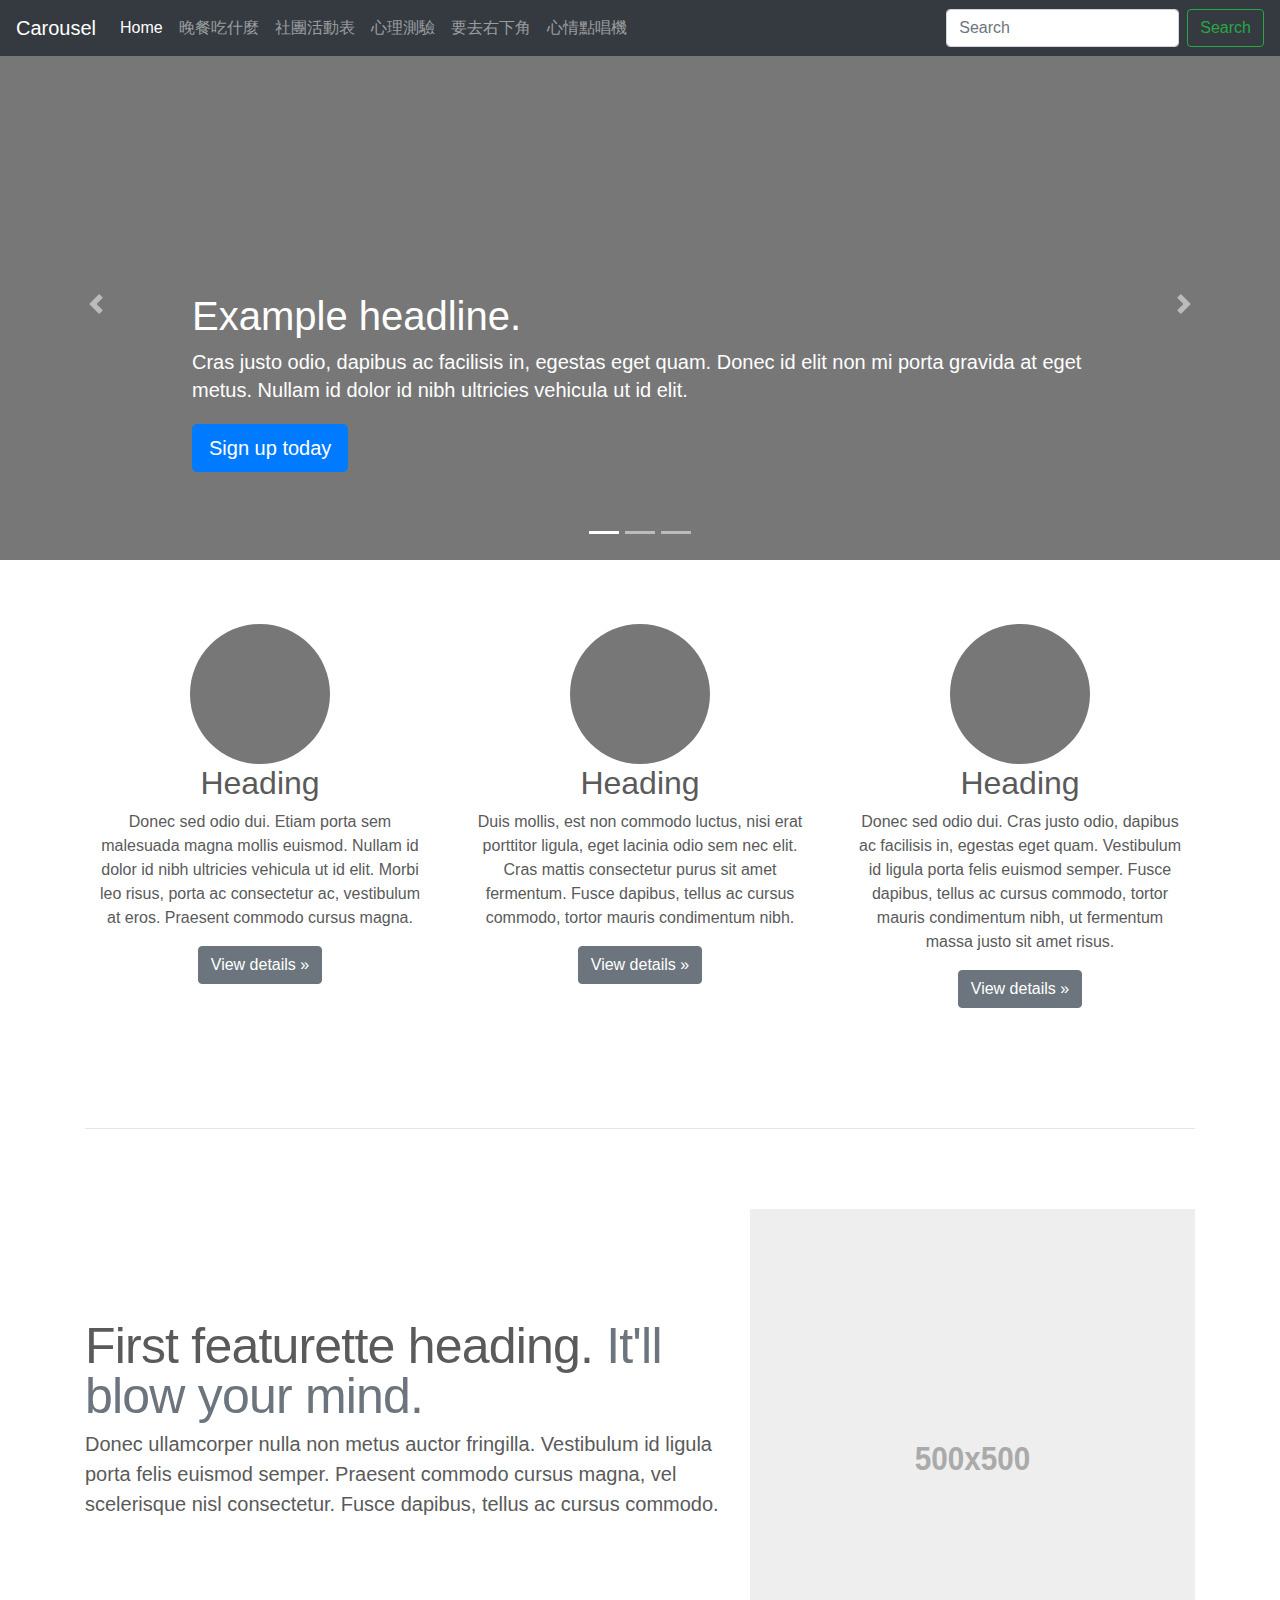
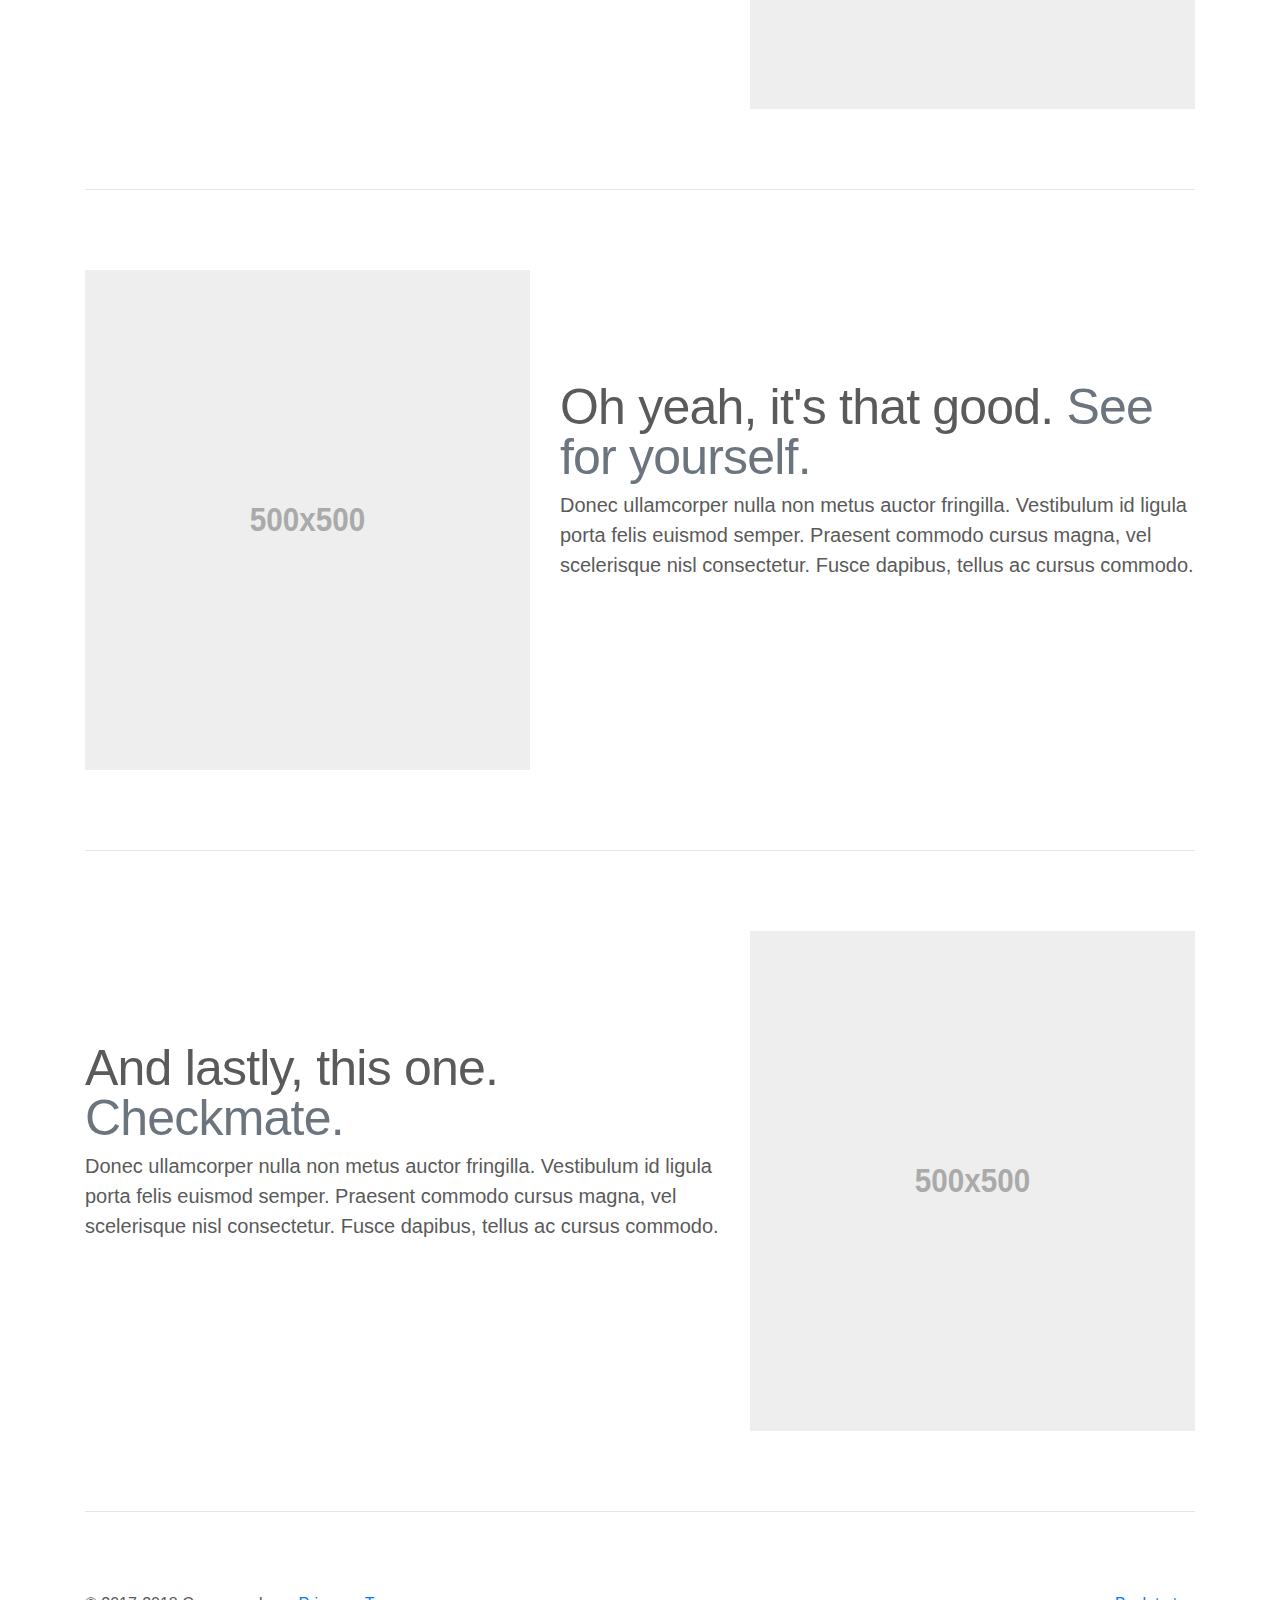
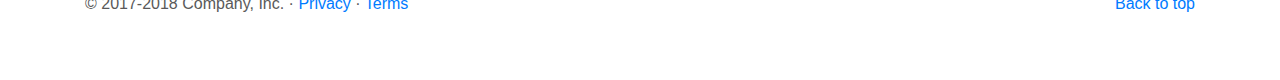
<file: index.html>
<!doctype html>
<html lang="en">
  <head>
    <meta charset="utf-8">
    <meta name="viewport" content="width=device-width, initial-scale=1, shrink-to-fit=no">
    <meta name="description" content="">
    <meta name="author" content="">
    <link rel="icon" href="favicon.ico">

    <title>Carousel Template for Bootstrap</title>

    <!-- Bootstrap core CSS -->
    <link href="dist/css/bootstrap.min.css" rel="stylesheet">

    <!-- Custom styles for this template -->
    <link href="carousel.css" rel="stylesheet">
  </head>
  <body>

    <header>
      <nav class="navbar navbar-expand-md navbar-dark fixed-top bg-dark">
        <a class="navbar-brand" href="#">Carousel</a>
        <button class="navbar-toggler" type="button" data-toggle="collapse" data-target="#navbarCollapse" aria-controls="navbarCollapse" aria-expanded="false" aria-label="Toggle navigation">
          <span class="navbar-toggler-icon"></span>
        </button>
        <div class="collapse navbar-collapse" id="navbarCollapse">
          <ul class="navbar-nav mr-auto">
            <li class="nav-item active">
              <a class="nav-link" href="#">Home <span class="sr-only">(current)</span></a>
            </li>
            <li class="nav-item">
              <a class="nav-link" href="randomSelector.html">晚餐吃什麼</a>
            </li>
            <li class="nav-item">
              <a class="nav-link" href="clubActivity.html">社團活動表</a>
            </li>
            <li class="nav-item">
              <a class="nav-link" href="q&a_test.html">心理測驗</a>
            </li>
            <li class="nav-item">
              <a class="nav-link" href="rpg_small.html">要去右下角</a>
            </li>
            <li class="nav-item">
              <a class="nav-link" href="youtubePlayer.html">心情點唱機</a>
            </li>
            <!--
            <li class="nav-item">
              <a class="nav-link disabled" href="#">Disabled</a>
            </li>
            -->
          </ul>
          <form class="form-inline mt-2 mt-md-0">
            <input class="form-control mr-sm-2" type="text" placeholder="Search" aria-label="Search">
            <button class="btn btn-outline-success my-2 my-sm-0" type="submit">Search</button>
          </form>
        </div>
      </nav>
    </header>

    <main role="main">

      <div id="myCarousel" class="carousel slide" data-ride="carousel">
        <ol class="carousel-indicators">
          <li data-target="#myCarousel" data-slide-to="0" class="active"></li>
          <li data-target="#myCarousel" data-slide-to="1"></li>
          <li data-target="#myCarousel" data-slide-to="2"></li>
        </ol>
        <div class="carousel-inner">
          <div class="carousel-item active">
            <img class="first-slide" src="[data-uri]" alt="First slide">
            <div class="container">
              <div class="carousel-caption text-left">
                <h1>Example headline.</h1>
                <p>Cras justo odio, dapibus ac facilisis in, egestas eget quam. Donec id elit non mi porta gravida at eget metus. Nullam id dolor id nibh ultricies vehicula ut id elit.</p>
                <p><a class="btn btn-lg btn-primary" href="#" role="button">Sign up today</a></p>
              </div>
            </div>
          </div>
          <div class="carousel-item">
            <img class="second-slide" src="[data-uri]" alt="Second slide">
            <div class="container">
              <div class="carousel-caption">
                <h1>Another example headline.</h1>
                <p>Cras justo odio, dapibus ac facilisis in, egestas eget quam. Donec id elit non mi porta gravida at eget metus. Nullam id dolor id nibh ultricies vehicula ut id elit.</p>
                <p><a class="btn btn-lg btn-primary" href="#" role="button">Learn more</a></p>
              </div>
            </div>
          </div>
          <div class="carousel-item">
            <img class="third-slide" src="[data-uri]" alt="Third slide">
            <div class="container">
              <div class="carousel-caption text-right">
                <h1>One more for good measure.</h1>
                <p>Cras justo odio, dapibus ac facilisis in, egestas eget quam. Donec id elit non mi porta gravida at eget metus. Nullam id dolor id nibh ultricies vehicula ut id elit.</p>
                <p><a class="btn btn-lg btn-primary" href="#" role="button">Browse gallery</a></p>
              </div>
            </div>
          </div>
        </div>
        <a class="carousel-control-prev" href="#myCarousel" role="button" data-slide="prev">
          <span class="carousel-control-prev-icon" aria-hidden="true"></span>
          <span class="sr-only">Previous</span>
        </a>
        <a class="carousel-control-next" href="#myCarousel" role="button" data-slide="next">
          <span class="carousel-control-next-icon" aria-hidden="true"></span>
          <span class="sr-only">Next</span>
        </a>
      </div>


      <!-- Marketing messaging and featurettes
      ================================================== -->
      <!-- Wrap the rest of the page in another container to center all the content. -->

      <div class="container marketing">

        <!-- Three columns of text below the carousel -->
        <div class="row">
          <div class="col-lg-4">
            <img class="rounded-circle" src="[data-uri]" alt="Generic placeholder image" width="140" height="140">
            <h2>Heading</h2>
            <p>Donec sed odio dui. Etiam porta sem malesuada magna mollis euismod. Nullam id dolor id nibh ultricies vehicula ut id elit. Morbi leo risus, porta ac consectetur ac, vestibulum at eros. Praesent commodo cursus magna.</p>
            <p><a class="btn btn-secondary" href="#" role="button">View details &raquo;</a></p>
          </div><!-- /.col-lg-4 -->
          <div class="col-lg-4">
            <img class="rounded-circle" src="[data-uri]" alt="Generic placeholder image" width="140" height="140">
            <h2>Heading</h2>
            <p>Duis mollis, est non commodo luctus, nisi erat porttitor ligula, eget lacinia odio sem nec elit. Cras mattis consectetur purus sit amet fermentum. Fusce dapibus, tellus ac cursus commodo, tortor mauris condimentum nibh.</p>
            <p><a class="btn btn-secondary" href="#" role="button">View details &raquo;</a></p>
          </div><!-- /.col-lg-4 -->
          <div class="col-lg-4">
            <img class="rounded-circle" src="[data-uri]" alt="Generic placeholder image" width="140" height="140">
            <h2>Heading</h2>
            <p>Donec sed odio dui. Cras justo odio, dapibus ac facilisis in, egestas eget quam. Vestibulum id ligula porta felis euismod semper. Fusce dapibus, tellus ac cursus commodo, tortor mauris condimentum nibh, ut fermentum massa justo sit amet risus.</p>
            <p><a class="btn btn-secondary" href="#" role="button">View details &raquo;</a></p>
          </div><!-- /.col-lg-4 -->
        </div><!-- /.row -->


        <!-- START THE FEATURETTES -->

        <hr class="featurette-divider">

        <div class="row featurette">
          <div class="col-md-7">
            <h2 class="featurette-heading">First featurette heading. <span class="text-muted">It'll blow your mind.</span></h2>
            <p class="lead">Donec ullamcorper nulla non metus auctor fringilla. Vestibulum id ligula porta felis euismod semper. Praesent commodo cursus magna, vel scelerisque nisl consectetur. Fusce dapibus, tellus ac cursus commodo.</p>
          </div>
          <div class="col-md-5">
            <img class="featurette-image img-fluid mx-auto" data-src="holder.js/500x500/auto" alt="Generic placeholder image">
          </div>
        </div>

        <hr class="featurette-divider">

        <div class="row featurette">
          <div class="col-md-7 order-md-2">
            <h2 class="featurette-heading">Oh yeah, it's that good. <span class="text-muted">See for yourself.</span></h2>
            <p class="lead">Donec ullamcorper nulla non metus auctor fringilla. Vestibulum id ligula porta felis euismod semper. Praesent commodo cursus magna, vel scelerisque nisl consectetur. Fusce dapibus, tellus ac cursus commodo.</p>
          </div>
          <div class="col-md-5 order-md-1">
            <img class="featurette-image img-fluid mx-auto" data-src="holder.js/500x500/auto" alt="Generic placeholder image">
          </div>
        </div>

        <hr class="featurette-divider">

        <div class="row featurette">
          <div class="col-md-7">
            <h2 class="featurette-heading">And lastly, this one. <span class="text-muted">Checkmate.</span></h2>
            <p class="lead">Donec ullamcorper nulla non metus auctor fringilla. Vestibulum id ligula porta felis euismod semper. Praesent commodo cursus magna, vel scelerisque nisl consectetur. Fusce dapibus, tellus ac cursus commodo.</p>
          </div>
          <div class="col-md-5">
            <img class="featurette-image img-fluid mx-auto" data-src="holder.js/500x500/auto" alt="Generic placeholder image">
          </div>
        </div>

        <hr class="featurette-divider">

        <!-- /END THE FEATURETTES -->

      </div><!-- /.container -->


      <!-- FOOTER -->
      <footer class="container">
        <p class="float-right"><a href="#">Back to top</a></p>
        <p>&copy; 2017-2018 Company, Inc. &middot; <a href="#">Privacy</a> &middot; <a href="#">Terms</a></p>
      </footer>
    </main>

    <!-- Bootstrap core JavaScript
    ================================================== -->
    <!-- Placed at the end of the document so the pages load faster -->
    <script src="https://code.jquery.com/jquery-3.3.1.slim.min.js" integrity="sha384-q8i/X+965DzO0rT7abK41JStQIAqVgRVzpbzo5smXKp4YfRvH+8abtTE1Pi6jizo" crossorigin="anonymous"></script>
    <script>window.jQuery || document.write('<script src="assets/js/vendor/jquery-slim.min.js"><\/script>')</script>
    <script src="assets/js/vendor/popper.min.js"></script>
    <script src="dist/js/bootstrap.min.js"></script>
    <!-- Just to make our placeholder images work. Don't actually copy the next line! -->
    <script src="assets/js/vendor/holder.min.js"></script>
  </body>
</html>
</file>
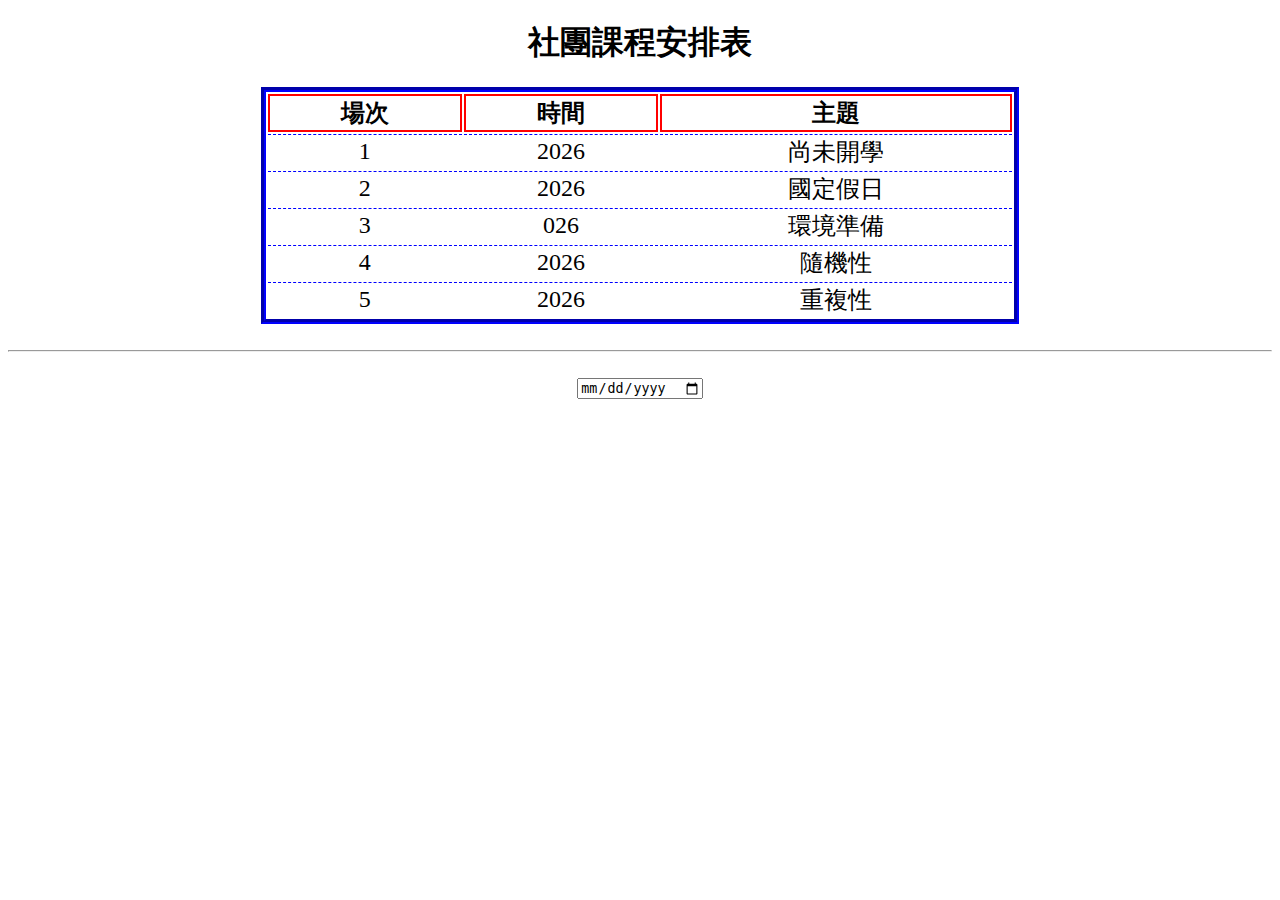
<file: ClubActivity/index.html>
<!DOCTYPE html>
 <html>
    <head>
        <meta charset="utf-8">
        <title>Hello JavaScipt</title>
        <link rel="stylesheet" href="style.css">
        <script src = "https://code.jquery.com/jquery-3.4.1.min.js"></script>
        <script src = "new_main.js"></script>
        <script src = "topic.js"></script>
    </head>
    <body>
        <h1>社團課程安排表</h1>
        <table id = "courseTable"></table>
        <br><hr><br>
        <input type = "date" id = "inputData">
    </body>
</html>
</file>
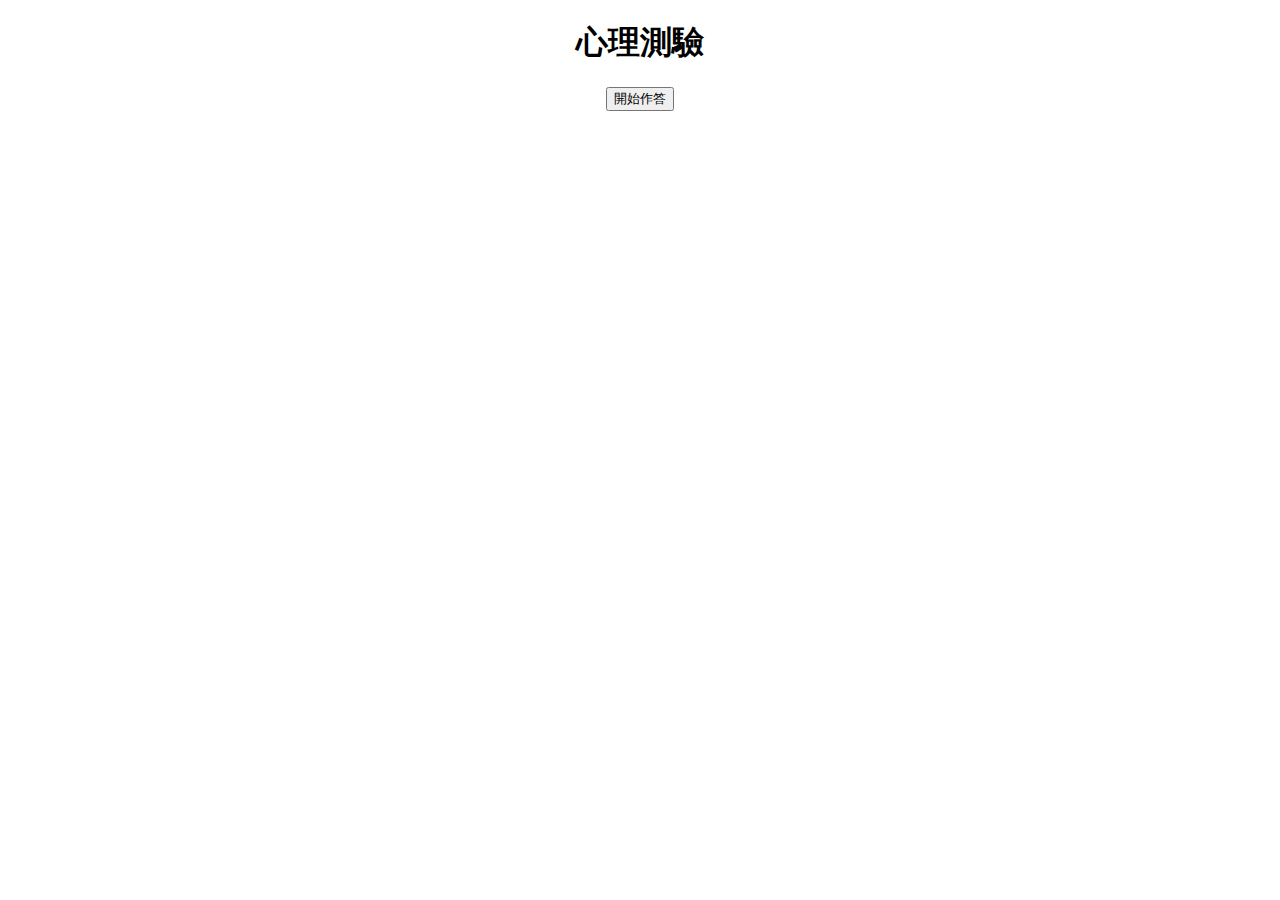
<file: Q&A_test/index.html>
<!DOCTYPE html>
 <html>
    <head>
        <meta charset="utf-8">
        <title>Hello JavaScipt</title>
        <link rel="stylesheet" href="style.css">
        <script src = "https://code.jquery.com/jquery-3.4.1.min.js"></script>
        <script src = "main.js"></script>
        <script src = "data.js"></script>
    </head>
    <body>
        <h1>心理測驗</h1>
        <div>
            <h2 id = "question"></h2>
            <div id = "options"></div>
        </div>
        <input id = "startButton" type = "button" value = "開始作答">
    </body>
</html>
</file>
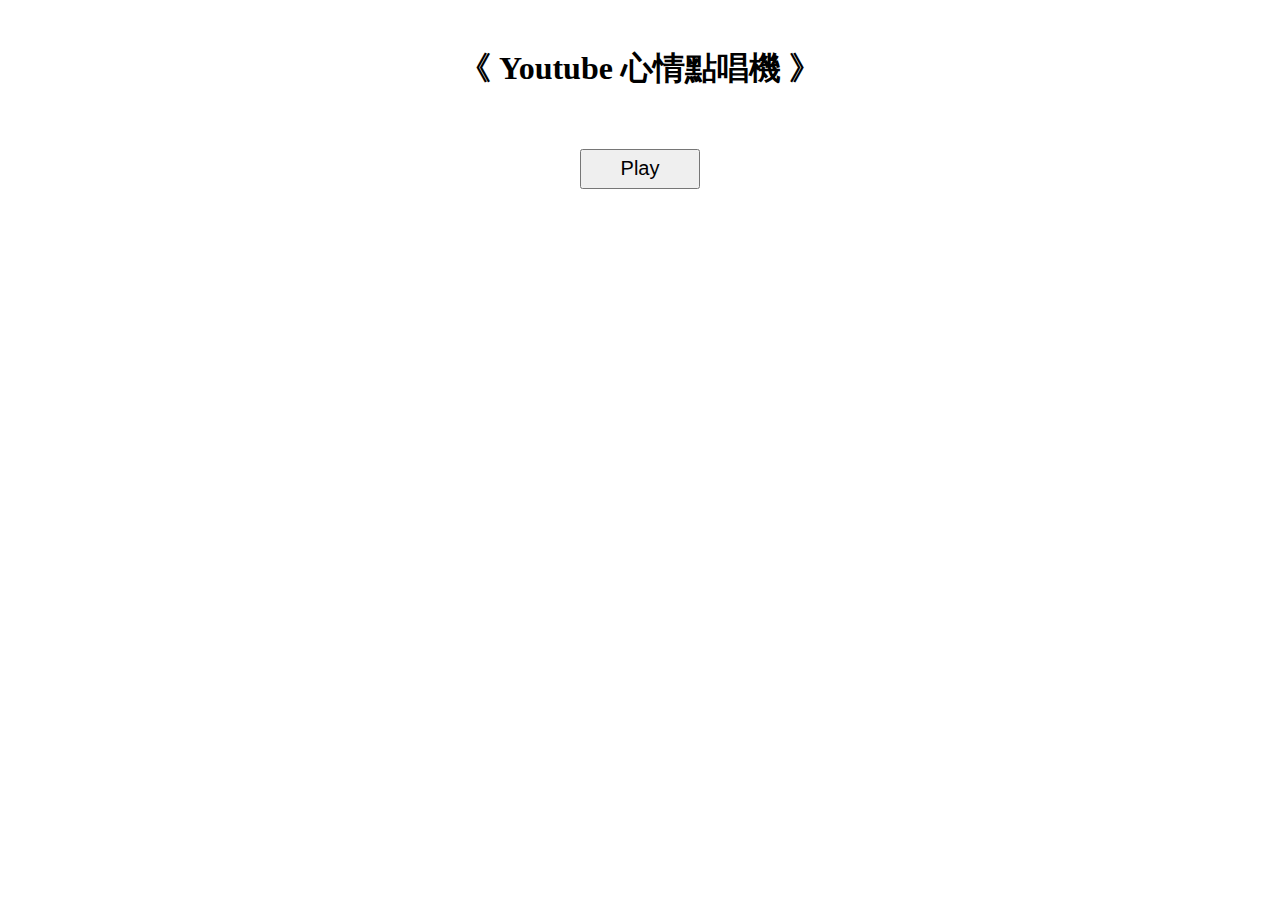
<file: YoutubePlayer/index.html>
<!DOCTYPE html>
 <html>
    <head>
        <meta charset="utf-8">
        <title>Youtube Player</title>
        <link rel="stylesheet" href="style.css">
        <script src = "https://code.jquery.com/jquery-3.4.1.min.js"></script>
        <script src = "https://www.youtube.com/iframe_api"></script>
        <script src = "main.js"></script>
        <script src = "playlist.js"></script>
    </head>
    <body>
        <br>
        <h1>《 Youtube 心情點唱機 》</h1>
        <h2></h2>  <!--歌曲名稱預計位置-->
        <div id = "player"></div>  <!--Youtube撥放器預計位置-->
        <br>
        <br>
        <input id = "playButton" type = "button" value = "Play" style="width:120px;height:40px;font-size:20px;">
    </body>
</html>
</file>
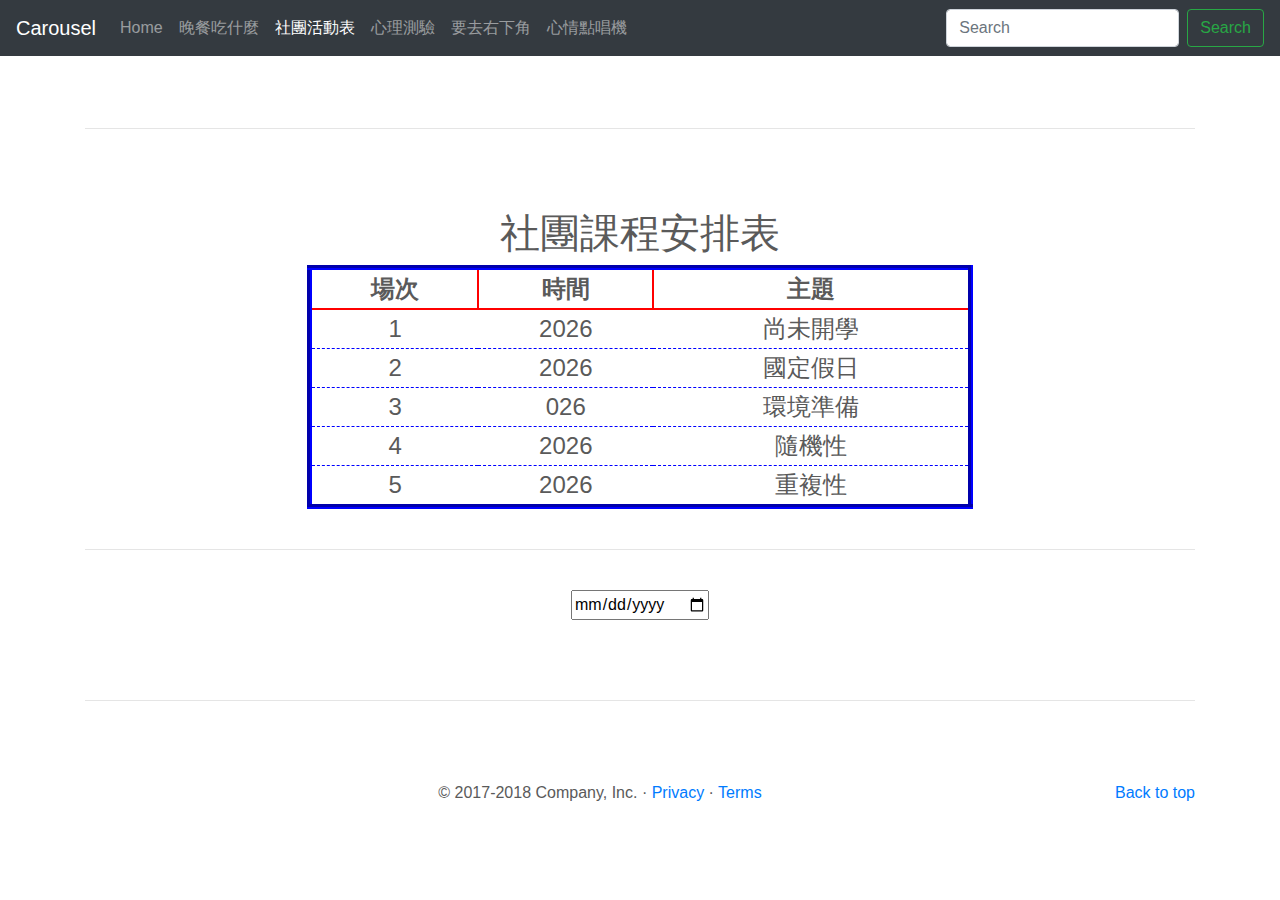
<file: clubActivity.html>
<!doctype html>
<html lang="en">
  <head>
    <meta charset="utf-8">
    <meta name="viewport" content="width=device-width, initial-scale=1, shrink-to-fit=no">
    <meta name="description" content="">
    <meta name="author" content="">
    <link rel="icon" href="favicon.ico">

    <title>Carousel Template for Bootstrap</title>

    <!-- Bootstrap core CSS -->
    <link href="dist/css/bootstrap.min.css" rel="stylesheet">
    <link href="ClubActivity/style.css" rel="stylesheet">

    <!-- Custom styles for this template -->
    <link href="carousel.css" rel="stylesheet">
  </head>
  <body>

    <header>
      <nav class="navbar navbar-expand-md navbar-dark fixed-top bg-dark">
        <a class="navbar-brand" href="#">Carousel</a>
        <button class="navbar-toggler" type="button" data-toggle="collapse" data-target="#navbarCollapse" aria-controls="navbarCollapse" aria-expanded="false" aria-label="Toggle navigation">
          <span class="navbar-toggler-icon"></span>
        </button>
        <div class="collapse navbar-collapse" id="navbarCollapse">
          <ul class="navbar-nav mr-auto">
            <li class="nav-item">
              <a class="nav-link" href="index.html">Home <span class="sr-only">(current)</span></a>
            </li>
            <li class="nav-item">
              <a class="nav-link" href="randomSelector.html">晚餐吃什麼</a>
            </li>
            <li class="nav-item active">
              <a class="nav-link" href="clubActivity.html">社團活動表</a>
            </li>
            <li class="nav-item">
              <a class="nav-link" href="q&a_test.html">心理測驗</a>
            </li>
            <li class="nav-item">
              <a class="nav-link" href="rpg_small.html">要去右下角</a>
            </li>
            <li class="nav-item">
              <a class="nav-link" href="youtubePlayer.html">心情點唱機</a>
            </li>
            <!--
            <li class="nav-item">
              <a class="nav-link disabled" href="#">Disabled</a>
            </li>
            -->
          </ul>
          <form class="form-inline mt-2 mt-md-0">
            <input class="form-control mr-sm-2" type="text" placeholder="Search" aria-label="Search">
            <button class="btn btn-outline-success my-2 my-sm-0" type="submit">Search</button>
          </form>
        </div>
      </nav>
    </header>


    <main role="main">

        <div class="container marketing">
          <hr class="featurette-divider">

          <h1>社團課程安排表</h1>
          <table id = "courseTable"></table>
          <br><hr><br>
          <input type = "date" id = "inputDate">
        
          <hr class="featurette-divider">
        </div>
        <!-- FOOTER -->
        <footer class="container">
          <p class="float-right"><a href="#">Back to top</a></p>
          <p>&copy; 2017-2018 Company, Inc. &middot; <a href="#">Privacy</a> &middot; <a href="#">Terms</a></p>
        </footer>
      </main>

    <!-- Bootstrap core JavaScript
    ================================================== -->
    <!-- Placed at the end of the document so the pages load faster -->
    <script src="https://code.jquery.com/jquery-3.3.1.slim.min.js" integrity="sha384-q8i/X+965DzO0rT7abK41JStQIAqVgRVzpbzo5smXKp4YfRvH+8abtTE1Pi6jizo" crossorigin="anonymous"></script>
    <script>window.jQuery || document.write('<script src="assets/js/vendor/jquery-slim.min.js"><\/script>')</script>
    <script src="assets/js/vendor/popper.min.js"></script>
    <script src="dist/js/bootstrap.min.js"></script>
    <!-- Just to make our placeholder images work. Don't actually copy the next line! -->
    <script src="assets/js/vendor/holder.min.js"></script>
    <script src = "ClubActivity/new_main.js"></script>
    <script src = "ClubActivity/topic.js"></script>
  </body>
</html>
</file>
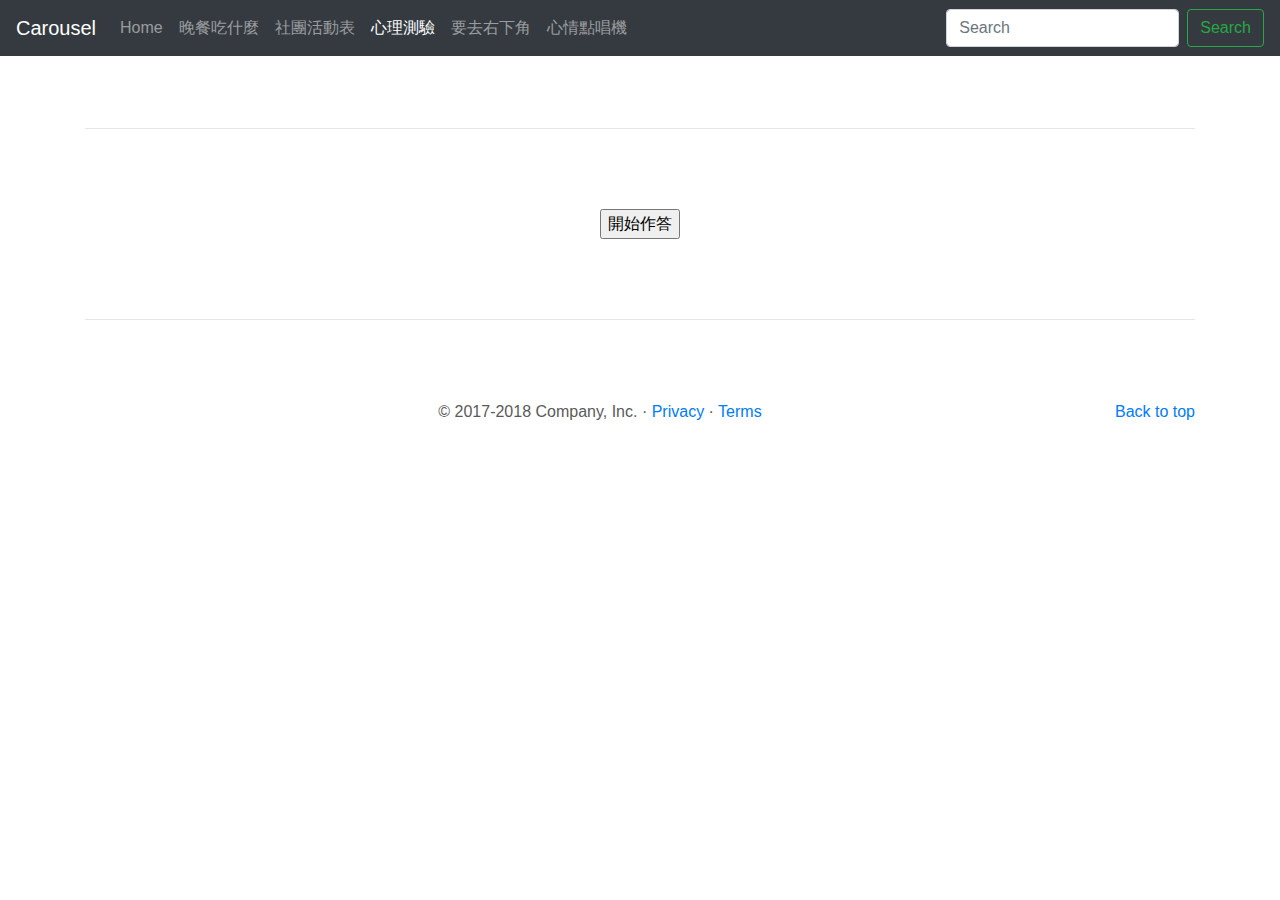
<file: q&a_test.html>
<!doctype html>
<html lang="en">
  <head>
    <meta charset="utf-8">
    <meta name="viewport" content="width=device-width, initial-scale=1, shrink-to-fit=no">
    <meta name="description" content="">
    <meta name="author" content="">
    <link rel="icon" href="favicon.ico">

    <title>Carousel Template for Bootstrap</title>

    <!-- Bootstrap core CSS -->
    <link href="dist/css/bootstrap.min.css" rel="stylesheet">
    <link href="Q&A_test/style.css" rel="stylesheet">

    <!-- Custom styles for this template -->
    <link href="carousel.css" rel="stylesheet">
  </head>
  <body>

    <header>
      <nav class="navbar navbar-expand-md navbar-dark fixed-top bg-dark">
        <a class="navbar-brand" href="#">Carousel</a>
        <button class="navbar-toggler" type="button" data-toggle="collapse" data-target="#navbarCollapse" aria-controls="navbarCollapse" aria-expanded="false" aria-label="Toggle navigation">
          <span class="navbar-toggler-icon"></span>
        </button>
        <div class="collapse navbar-collapse" id="navbarCollapse">
          <ul class="navbar-nav mr-auto">
            <li class="nav-item">
              <a class="nav-link" href="index.html">Home <span class="sr-only">(current)</span></a>
            </li>
            <li class="nav-item">
              <a class="nav-link" href="randomSelector.html">晚餐吃什麼</a>
            </li>
            <li class="nav-item">
              <a class="nav-link" href="clubActivity.html">社團活動表</a>
            </li>
            <li class="nav-item active">
              <a class="nav-link" href="q&a_test.html">心理測驗</a>
            </li>
            <li class="nav-item">
              <a class="nav-link" href="rpg_small.html">要去右下角</a>
            </li>
            <li class="nav-item">
              <a class="nav-link" href="youtubePlayer.html">心情點唱機</a>
            </li>
            <!--
            <li class="nav-item">
              <a class="nav-link disabled" href="#">Disabled</a>
            </li>
            -->
          </ul>
          <form class="form-inline mt-2 mt-md-0">
            <input class="form-control mr-sm-2" type="text" placeholder="Search" aria-label="Search">
            <button class="btn btn-outline-success my-2 my-sm-0" type="submit">Search</button>
          </form>
        </div>
      </nav>
    </header>


    <main role="main">

        <div class="container marketing">
          <hr class="featurette-divider">

          <div>
            <h2 id = "question"></h2>
            <div id = "options"></div>
          </div> 
          <input id = "startButton" type = "button" value = "開始作答">
        
          <hr class="featurette-divider">
        </div>
        <!-- FOOTER -->
        <footer class="container">
          <p class="float-right"><a href="#">Back to top</a></p>
          <p>&copy; 2017-2018 Company, Inc. &middot; <a href="#">Privacy</a> &middot; <a href="#">Terms</a></p>
        </footer>
      </main>

    <!-- Bootstrap core JavaScript
    ================================================== -->
    <!-- Placed at the end of the document so the pages load faster -->
    <script src="https://code.jquery.com/jquery-3.3.1.slim.min.js" integrity="sha384-q8i/X+965DzO0rT7abK41JStQIAqVgRVzpbzo5smXKp4YfRvH+8abtTE1Pi6jizo" crossorigin="anonymous"></script>
    <script>window.jQuery || document.write('<script src="assets/js/vendor/jquery-slim.min.js"><\/script>')</script>
    <script src="assets/js/vendor/popper.min.js"></script>
    <script src="dist/js/bootstrap.min.js"></script>
    <!-- Just to make our placeholder images work. Don't actually copy the next line! -->
    <script src="assets/js/vendor/holder.min.js"></script>
    <script src = "Q&A_test/main.js"></script>
    <script src = "Q&A_test/data.js"></script>
  </body>
</html>
</file>
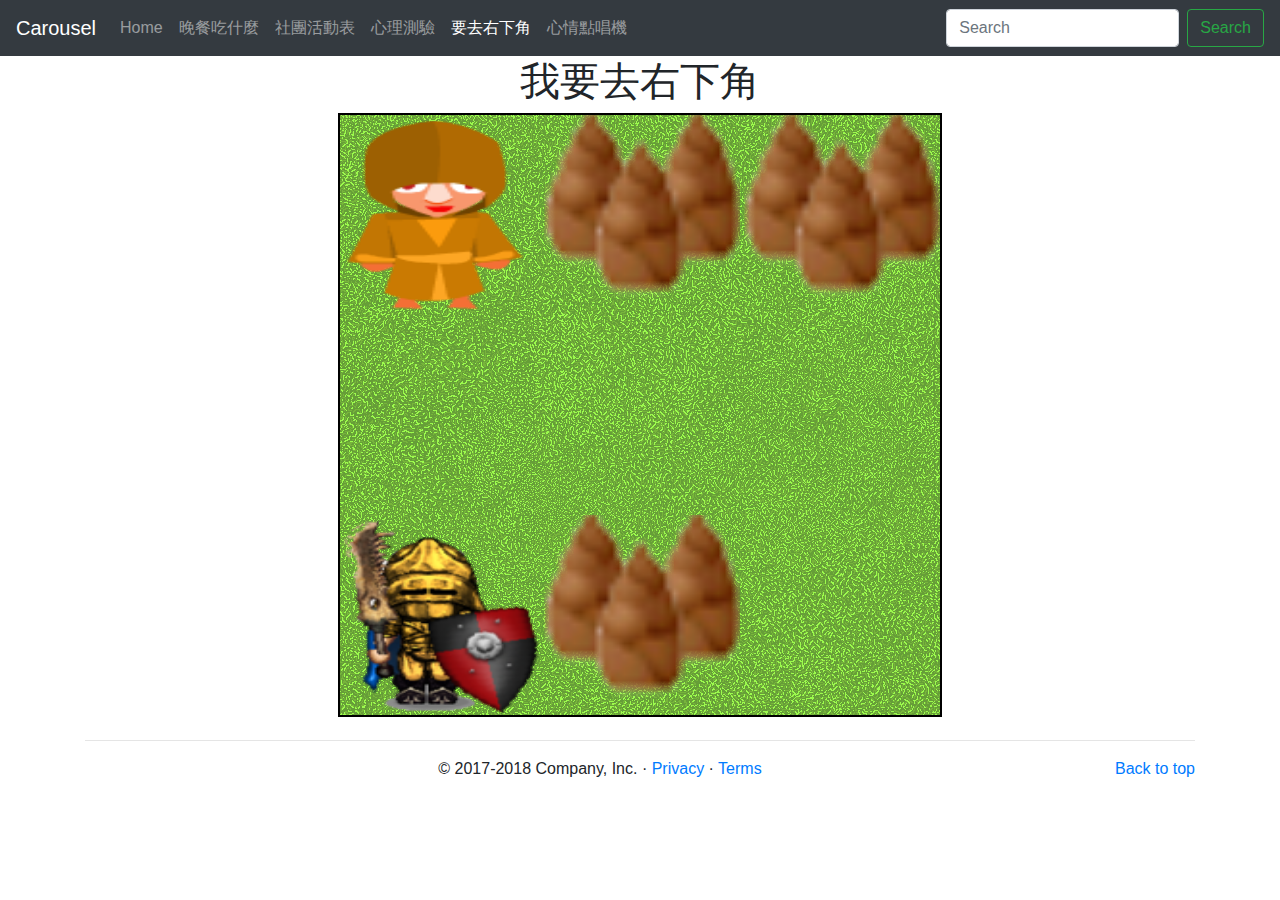
<file: rpg_small.html>
<!doctype html>
<html lang="en">
  <head>
    <meta charset="utf-8">
    <meta name="viewport" content="width=device-width, initial-scale=1, shrink-to-fit=no">
    <meta name="description" content="">
    <meta name="author" content="">
    <link rel="icon" href="favicon.ico">

    <title>Carousel Template for Bootstrap</title>

    <!-- Bootstrap core CSS -->
    <link href="dist/css/bootstrap.min.css" rel="stylesheet">
    <link href="Q&A_test/style.css" rel="stylesheet">

    <!-- Custom styles for this template -->
    <link href="RPG_small/style.css" rel="stylesheet">
  </head>
  <body>

    <header>
      <nav class="navbar navbar-expand-md navbar-dark fixed-top bg-dark">
        <a class="navbar-brand" href="#">Carousel</a>
        <button class="navbar-toggler" type="button" data-toggle="collapse" data-target="#navbarCollapse" aria-controls="navbarCollapse" aria-expanded="false" aria-label="Toggle navigation">
          <span class="navbar-toggler-icon"></span>
        </button>
        <div class="collapse navbar-collapse" id="navbarCollapse">
          <ul class="navbar-nav mr-auto">
            <li class="nav-item">
              <a class="nav-link" href="index.html">Home <span class="sr-only">(current)</span></a>
            </li>
            <li class="nav-item">
              <a class="nav-link" href="randomSelector.html">晚餐吃什麼</a>
            </li>
            <li class="nav-item">
              <a class="nav-link" href="clubActivity.html">社團活動表</a>
            </li>
            <li class="nav-item">
              <a class="nav-link" href="q&a_test.html">心理測驗</a>
            </li>
            <li class="nav-item active">
              <a class="nav-link" href="rpg_small.html">要去右下角</a>
            </li>
            <li class="nav-item">
              <a class="nav-link" href="youtubePlayer.html">心情點唱機</a>
            </li>
            <!--
            <li class="nav-item">
              <a class="nav-link disabled" href="#">Disabled</a>
            </li>
            -->
          </ul>
          <form class="form-inline mt-2 mt-md-0">
            <input class="form-control mr-sm-2" type="text" placeholder="Search" aria-label="Search">
            <button class="btn btn-outline-success my-2 my-sm-0" type="submit">Search</button>
          </form>
        </div>
      </nav>
    </header>


    <main role="main">

        <div class="container marketing">
          <hr class="featurette-divider">
          
          <br>
          <h1>我要去右下角</h1>
          <div>
            <canvas id = "myCanvas" width = "600" height = "600"></canves>
          </div>
          <p id = "talkBox"></p>
        
          <hr class="featurette-divider">
        </div>
        <!-- FOOTER -->
        <footer class="container">
          <p class="float-right"><a href="#">Back to top</a></p>
          <p>&copy; 2017-2018 Company, Inc. &middot; <a href="#">Privacy</a> &middot; <a href="#">Terms</a></p>
        </footer>
      </main>

    <!-- Bootstrap core JavaScript
    ================================================== -->
    <!-- Placed at the end of the document so the pages load faster -->
    <script src="https://code.jquery.com/jquery-3.3.1.slim.min.js" integrity="sha384-q8i/X+965DzO0rT7abK41JStQIAqVgRVzpbzo5smXKp4YfRvH+8abtTE1Pi6jizo" crossorigin="anonymous"></script>
    <script>window.jQuery || document.write('<script src="assets/js/vendor/jquery-slim.min.js"><\/script>')</script>
    <script src="assets/js/vendor/popper.min.js"></script>
    <script src="dist/js/bootstrap.min.js"></script>
    <!-- Just to make our placeholder images work. Don't actually copy the next line! -->
    <script src="assets/js/vendor/holder.min.js"></script>
    <script src = "RPG_small/main.js"></script>
  </body>
</html>
</file>
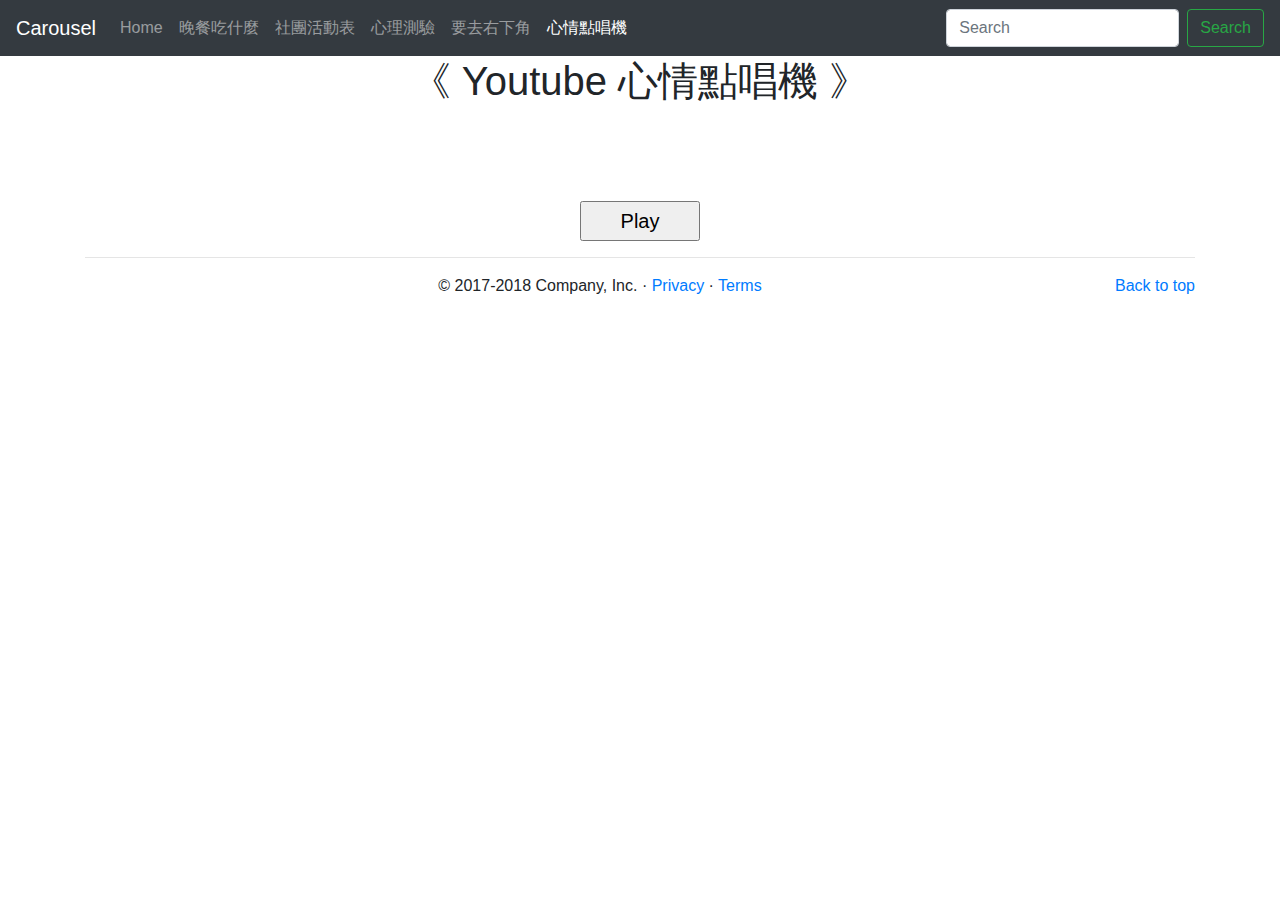
<file: youtubePlayer.html>
<!doctype html>
<html lang="en">
  <head>
    <meta charset="utf-8">
    <meta name="viewport" content="width=device-width, initial-scale=1, shrink-to-fit=no">
    <meta name="description" content="">
    <meta name="author" content="">
    <link rel="icon" href="favicon.ico">

    <title>Carousel Template for Bootstrap</title>

    <!-- Bootstrap core CSS -->
    <link href="dist/css/bootstrap.min.css" rel="stylesheet">
    <link href="YoutubePlayer/style.css" rel="stylesheet">

    <!-- Custom styles for this template -->
    <link href="RPG_small/style.css" rel="stylesheet">
  </head>
  <body>

    <header>
      <nav class="navbar navbar-expand-md navbar-dark fixed-top bg-dark">
        <a class="navbar-brand" href="#">Carousel</a>
        <button class="navbar-toggler" type="button" data-toggle="collapse" data-target="#navbarCollapse" aria-controls="navbarCollapse" aria-expanded="false" aria-label="Toggle navigation">
          <span class="navbar-toggler-icon"></span>
        </button>
        <div class="collapse navbar-collapse" id="navbarCollapse">
          <ul class="navbar-nav mr-auto">
            <li class="nav-item">
              <a class="nav-link" href="index.html">Home <span class="sr-only">(current)</span></a>
            </li>
            <li class="nav-item">
              <a class="nav-link" href="randomSelector.html">晚餐吃什麼</a>
            </li>
            <li class="nav-item">
              <a class="nav-link" href="clubActivity.html">社團活動表</a>
            </li>
            <li class="nav-item">
              <a class="nav-link" href="q&a_test.html">心理測驗</a>
            </li>
            <li class="nav-item">
              <a class="nav-link" href="rpg_small.html">要去右下角</a>
            </li>
            <li class="nav-item active">
              <a class="nav-link" href="youtubePlayer.html">心情點唱機</a>
            </li>
            <!--
            <li class="nav-item">
              <a class="nav-link disabled" href="#">Disabled</a>
            </li>
            -->
          </ul>
          <form class="form-inline mt-2 mt-md-0">
            <input class="form-control mr-sm-2" type="text" placeholder="Search" aria-label="Search">
            <button class="btn btn-outline-success my-2 my-sm-0" type="submit">Search</button>
          </form>
        </div>
      </nav>
    </header>


    <main role="main">

        <div class="container marketing">
          <hr class="featurette-divider">
          
          <br>
          <h1>《 Youtube 心情點唱機 》</h1>
          <h2 id = "yt-h2"></h2>  <!--歌曲名稱預計位置-->
          <div id = "player"></div>  <!--Youtube撥放器預計位置-->
          <br>
          <br>
          <input id = "playButton" type = "button" value = "Play" style="width:120px;height:40px;font-size:20px;">
        
          <hr class="featurette-divider">
        </div>
        <!-- FOOTER -->
        <footer class="container">
          <p class="float-right"><a href="#">Back to top</a></p>
          <p>&copy; 2017-2018 Company, Inc. &middot; <a href="#">Privacy</a> &middot; <a href="#">Terms</a></p>
        </footer>
      </main>

    <!-- Bootstrap core JavaScript
    ================================================== -->
    <!-- Placed at the end of the document so the pages load faster -->
    <script src="https://code.jquery.com/jquery-3.3.1.slim.min.js" integrity="sha384-q8i/X+965DzO0rT7abK41JStQIAqVgRVzpbzo5smXKp4YfRvH+8abtTE1Pi6jizo" crossorigin="anonymous"></script>
    <script>window.jQuery || document.write('<script src="assets/js/vendor/jquery-slim.min.js"><\/script>')</script>
    <script src="assets/js/vendor/popper.min.js"></script>
    <script src="dist/js/bootstrap.min.js"></script>
    <!-- Just to make our placeholder images work. Don't actually copy the next line! -->
    <script src="assets/js/vendor/holder.min.js"></script>
    <script src = "https://www.youtube.com/iframe_api"></script>
    <script src = "YoutubePlayer/main.js"></script>
    <script src = "YoutubePlayer/playlist.js"></script>
  </body>
</html>
</file>
<file: carousel.css>
/* GLOBAL STYLES
-------------------------------------------------- */
/* Padding below the footer and lighter body text */

body {
  padding-top: 3rem;
  padding-bottom: 3rem;
  color: #5a5a5a;
}


/* CUSTOMIZE THE CAROUSEL
-------------------------------------------------- */

/* Carousel base class */
.carousel {
  margin-bottom: 4rem;
}
/* Since positioning the image, we need to help out the caption */
.carousel-caption {
  bottom: 3rem;
  z-index: 10;
}

/* Declare heights because of positioning of img element */
.carousel-item {
  height: 32rem;
  background-color: #777;
}
.carousel-item > img {
  position: absolute;
  top: 0;
  left: 0;
  min-width: 100%;
  height: 32rem;
}


/* MARKETING CONTENT
-------------------------------------------------- */

/* Center align the text within the three columns below the carousel */
.marketing .col-lg-4 {
  margin-bottom: 1.5rem;
  text-align: center;
}
.marketing h2 {
  font-weight: 400;
}
.marketing .col-lg-4 p {
  margin-right: .75rem;
  margin-left: .75rem;
}


/* Featurettes
------------------------- */

.featurette-divider {
  margin: 5rem 0; /* Space out the Bootstrap <hr> more */
}

/* Thin out the marketing headings */
.featurette-heading {
  font-weight: 300;
  line-height: 1;
  letter-spacing: -.05rem;
}


/* RESPONSIVE CSS
-------------------------------------------------- */

@media (min-width: 40em) {
  /* Bump up size of carousel content */
  .carousel-caption p {
    margin-bottom: 1.25rem;
    font-size: 1.25rem;
    line-height: 1.4;
  }

  .featurette-heading {
    font-size: 50px;
  }
}

@media (min-width: 62em) {
  .featurette-heading {
    margin-top: 7rem;
  }
}
</file>
<file: ClubActivity/style.css>
body{
    text-align: center;
}
 
#courseTable{
    width: 60%;
    margin: auto;
    font-size: 1.5em;
    border: 5px groove blue;
}
 
td{
    border-top: 1px dashed blue;
}
 
th{
    border: 2px solid red;
}
</file>
<file: Q&A_test/style.css>
body{
    text-align: center;
}
</file>
<file: YoutubePlayer/style.css>
body{
    text-align: center;
}

#yt-h2{
    /* 預留歌曲名稱空間(才不會亂跳) */
    height: 32px;
}
</file>
<file: RPG_small/style.css>
body{
    text-align: center;
}

#myCanvas{
    border: 2px solid black;
    background-image: url(images/grasses68.gif);
}

#talk{
    height: 20px;
    color: brown;
    font-size: 26px;
    font-weight: bold;
}
</file>
